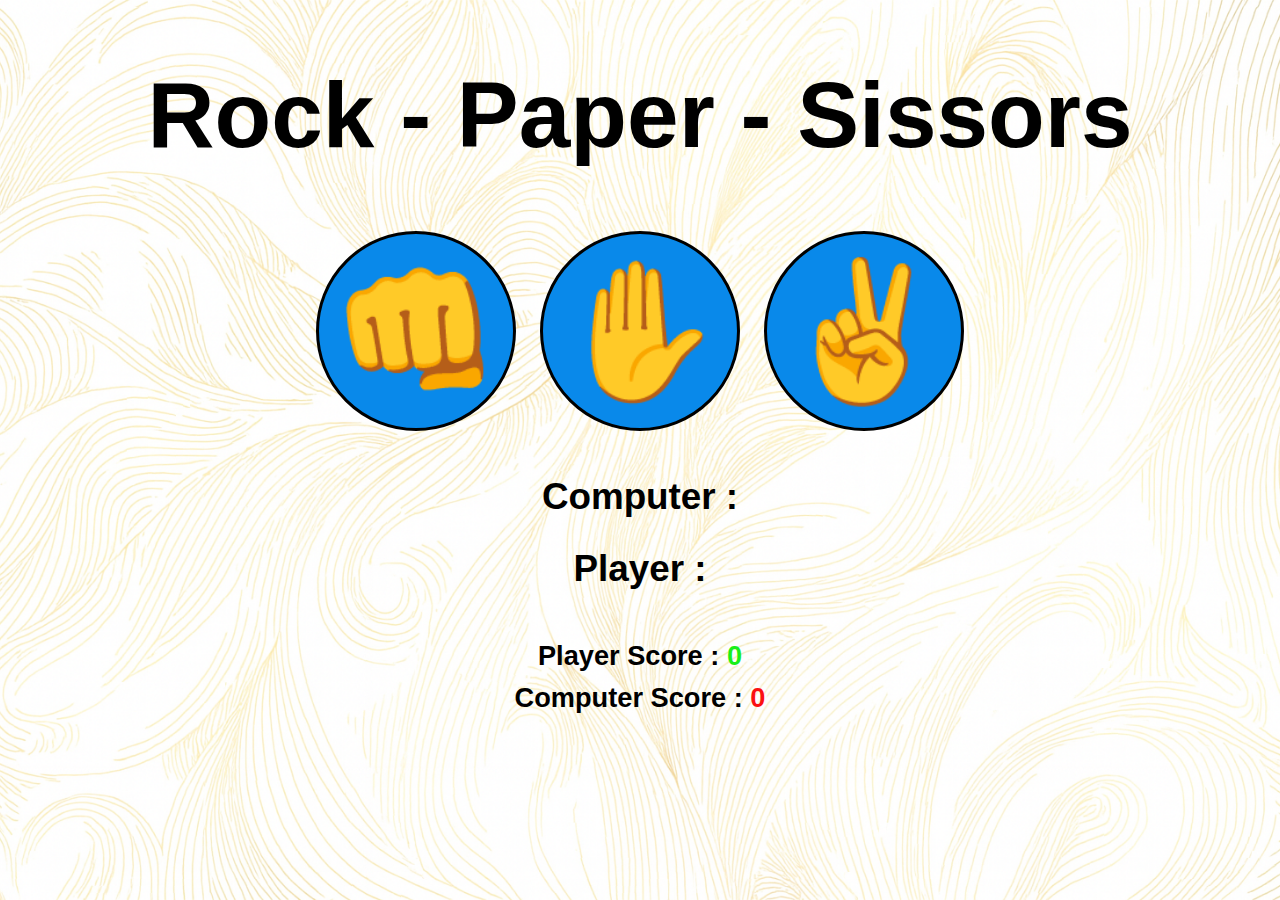
<file: index.html>
<!DOCTYPE html>
<head>
    <title>Game</title>
    <link href="game.css" rel="stylesheet"></link>
</head>

<body>
    <h1>Rock - Paper - Sissors</h1>

    <div class="choices">

        <button  onclick="playGame('Rock')">👊</button>
        <button onclick="playGame('Paper')">✋</button>
        <button onclick="playGame('Sissor')">✌️</button>

    </div>

    <div id="computerChoice">Computer :</div>
    <div id="playerChoice">Player :</div>
    <div id="displayResult"></div>
    
    <div class="scoreDisplay">Player Score : 

        <span id="playerScore">0</span>

    </div>

    <div class="scoreDisplay">Computer Score : 

        <span id="computerScore">0</span>

    </div>

    <script src="game.js"></script>
</body>
<html>
</file>
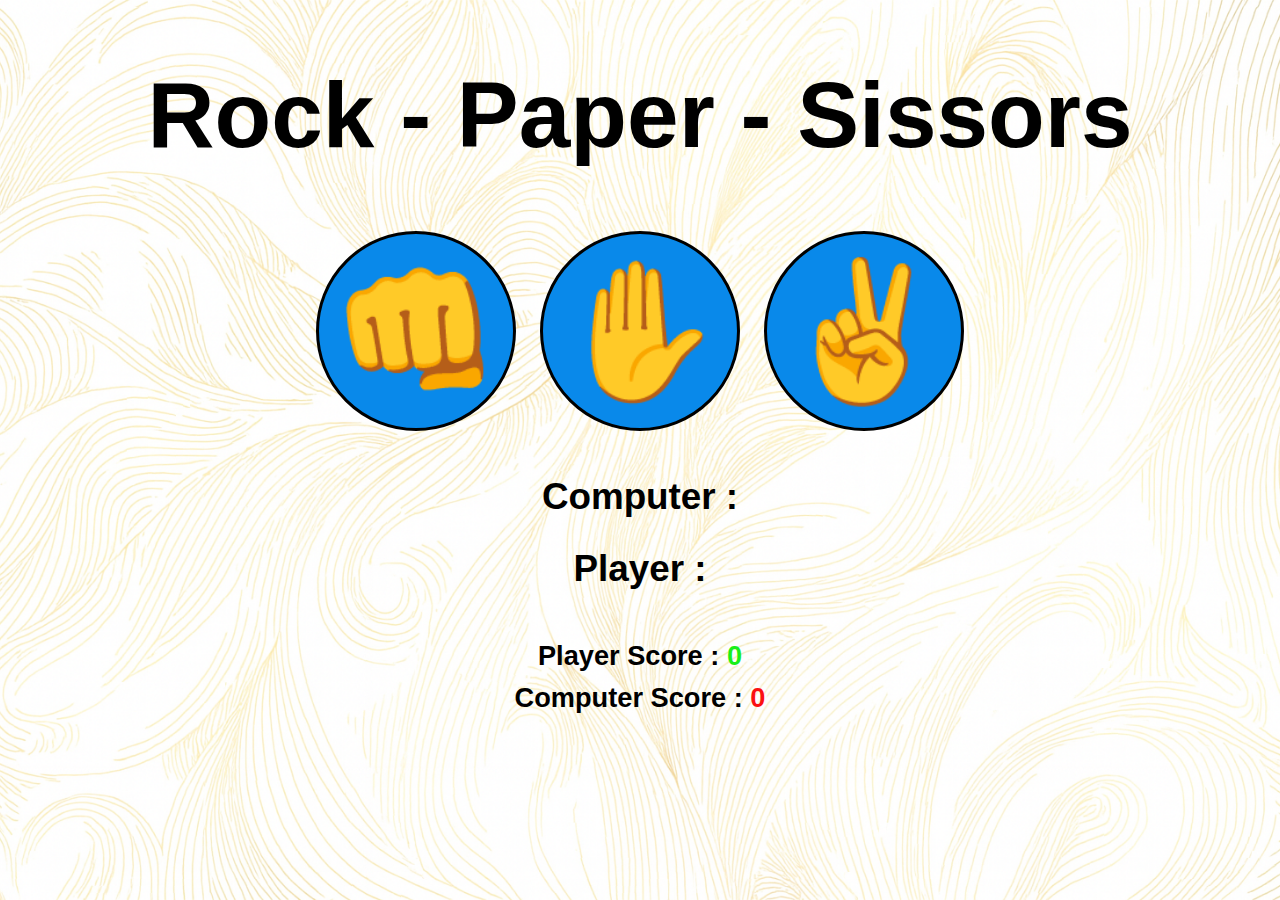
<file: game.html>
<!DOCTYPE html>
<head>
    <title>Game</title>
    <link href="game.css" rel="stylesheet"></link>
</head>

<body>
    <h1>Rock - Paper - Sissors</h1>

    <div class="choices">

        <button  onclick="playGame('Rock')">👊</button>
        <button onclick="playGame('Paper')">✋</button>
        <button onclick="playGame('Sissor')">✌️</button>

    </div>

    <div id="computerChoice">Computer :</div>
    <div id="playerChoice">Player :</div>
    <div id="displayResult"></div>
    
    <div class="scoreDisplay">Player Score : 

        <span id="playerScore">0</span>

    </div>

    <div class="scoreDisplay">Computer Score : 

        <span id="computerScore">0</span>

    </div>

    <script src="game.js"></script>
</body>
<html>
</file>
<file: game.css>
body{
    font-family:Arial, Helvetica, sans-serif;
    font-weight:bold;
    margin:0;
    display:flex;
    flex-direction:column;
    align-items: center;  
    background-image:url("High-resolution\ abst.png");
    background-size:cover;
    background-repeat:no-repeat;
    background-attachment:fixed;
    background-position: center;
}

h1{
    font-size:5.8rem;
    color:balck;
    font-weight: bold;

}

.choices{
    margin-bottom: 30px;
}

.choices button{
    font-size:8.5rem;
    width:200px;
    height:200px;
    margin:0 10px;
    border:3px solid;
    border-radius: 50%;
    cursor:pointer;
    background-color: rgb(9, 137, 234);
    transition: background-color 0.5 ease;
}


.choices button:hover{
   
    background-color: rgb(41, 150, 234);
   
}

#computerChoice, #playerChoice{

    margin:15px;
    font-family:Arial, Helvetica, sans-serif;
    font-size: 2.3rem;
}

#displayResult{

    font-size: 3.7rem;
    font-family:Arial, Helvetica, sans-serif;
    margin:15px;
    font-weight: bold;
}
.scoreDisplay{
    font-family:Arial, Helvetica, sans-serif;
    font-size:1.7rem;
    margin:5px;
    font-weight: bold;
}

.greenText , #playerScore{
    color:rgb(25, 239, 25);

}

.redText , #computerScore{
    color:rgb(251, 17, 17);

}
</file>
